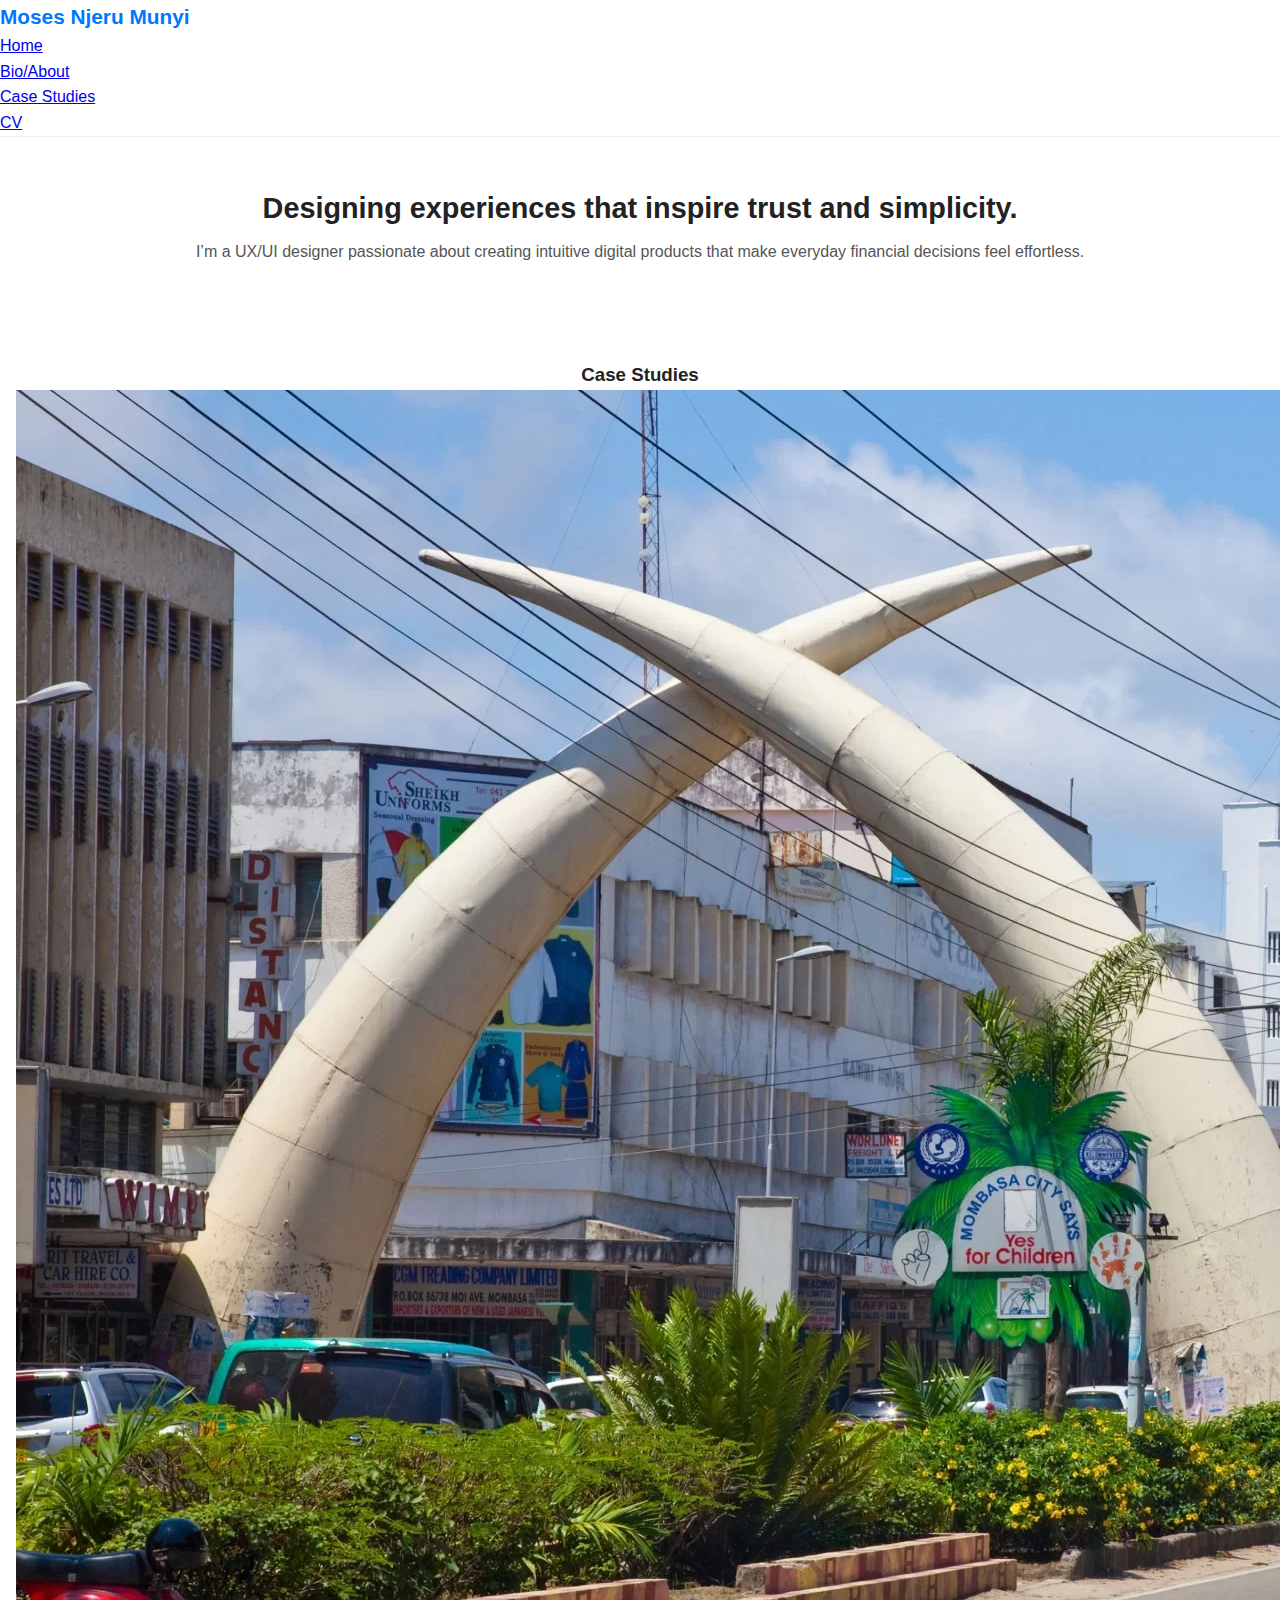
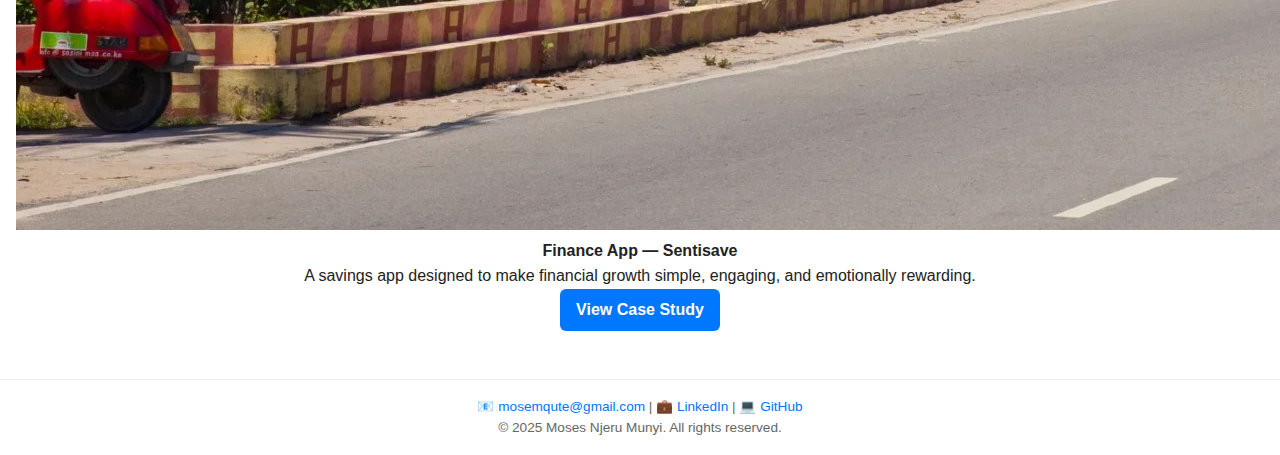
<file: index.html>
<!DOCTYPE html>
<html lang="en">
<head>
  <meta charset="UTF-8" />
  <meta name="viewport" content="width=device-width, initial-scale=1.0" />
  <title>Moses Njeru Munyi | Portfolio</title>
  <link rel="stylesheet" href="style.css" />
  <link href="https://fonts.googleapis.com/css2?family=Poppins:wght@500;700&family=Open+Sans&display=swap" rel="stylesheet">
</head>
<body>
  <header>
    <div class="container">
      <h1 class="logo">Moses Njeru Munyi</h1>
      <nav>
        <ul>
          <li><a href="index.html" class="active">Home</a></li>
          <li><a href="bio.html">Bio/About</a></li>
          <li><a href="case-study-sentisave.html" target="_blank">Case Studies</a></li>
          <li><a href="cv.html" target="_blank">CV</a></li>
        </ul>
      </nav>
    </div>
  </header>

  <main>
    <section class="hero">
      <div class="container">
        <h2>Designing experiences that inspire trust and simplicity.</h2>
        <p>I’m a UX/UI designer passionate about creating intuitive digital products that make everyday financial decisions feel effortless.</p>
      </div>
    </section>

    <section class="case-studies">
      <div class="container">
        <h3>Case Studies</h3>
        <div class="grid">
          <div class="card">
            <img src="images/sentisave-mockup.jpg" alt="Sentisave App Mockup" />
            <h4>Finance App — Sentisave</h4>
            <p>A savings app designed to make financial growth simple, engaging, and emotionally rewarding.</p>
            <a href="case-study-sentisave.html" target="_blank" class="btn">View Case Study</a>
          </div>
        </div>
      </div>
    </section>
  </main>

  <footer>
    <div class="container">
      <p>📧 <a href="mailto:mosemqute@gmail.com">mosemqute@gmail.com</a> |
         💼 <a href="https://www.linkedin.com/in/moses-njeru-munyi-b02156b2/" target="_blank">LinkedIn</a> |
         💻 <a href="https://github.com/moselanto/" target="_blank">GitHub</a></p>
      <p>&copy; 2025 Moses Njeru Munyi. All rights reserved.</p>
    </div>
  </footer>
</body>
</html>
</file>
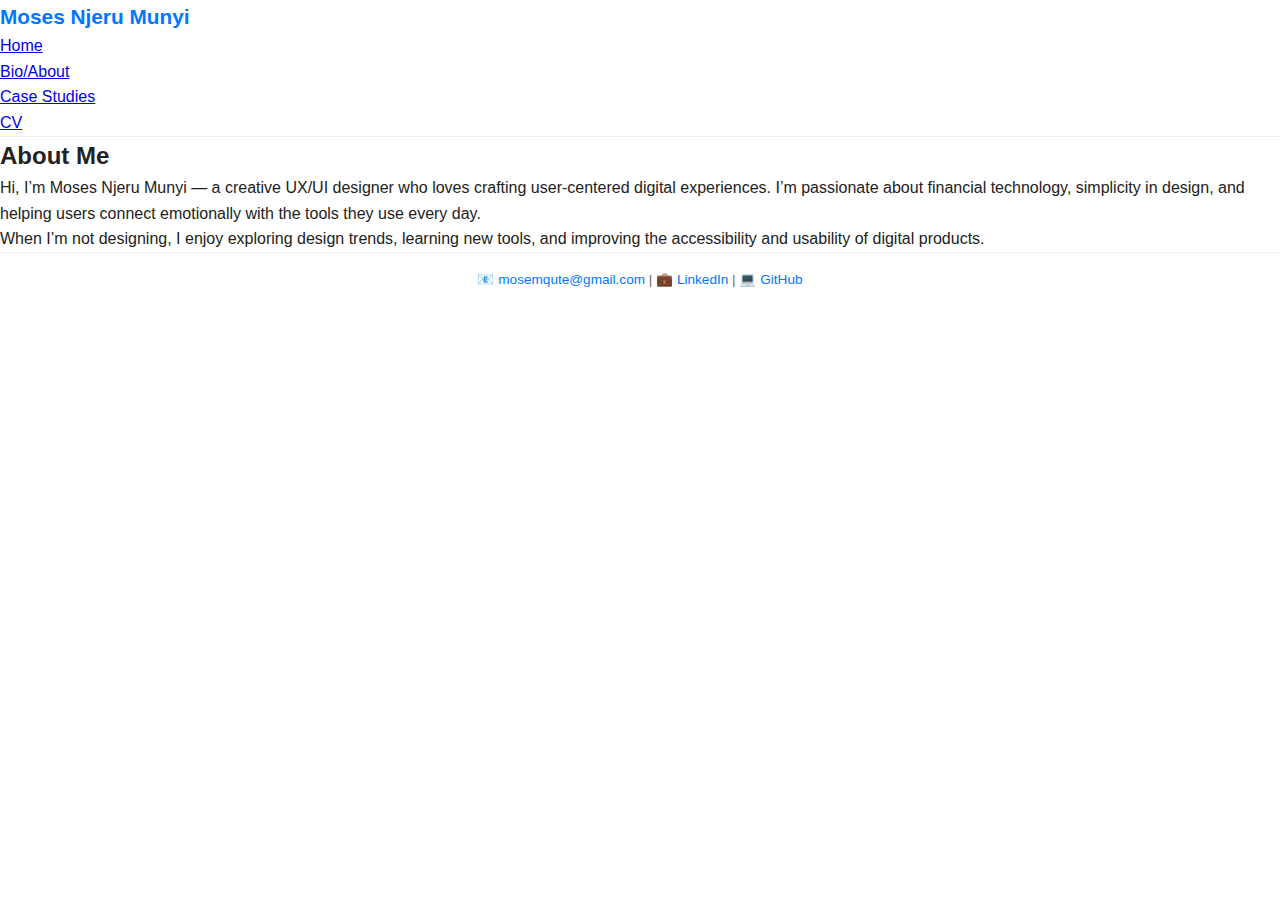
<file: bio.html>
<!DOCTYPE html>
<html lang="en">
<head>
  <meta charset="UTF-8">
  <meta name="viewport" content="width=device-width, initial-scale=1.0">
  <title>About | Moses Njeru Munyi</title>
  <link rel="stylesheet" href="style.css">
</head>
<body>
  <header>
    <div class="container">
      <h1 class="logo">Moses Njeru Munyi</h1>
      <nav>
        <ul>
          <li><a href="index.html">Home</a></li>
          <li><a href="bio.html" class="active">Bio/About</a></li>
          <li><a href="case-study-sentisave.html" target="_blank">Case Studies</a></li>
          <li><a href="cv.html" target="_blank">CV</a></li>
        </ul>
      </nav>
    </div>
  </header>

  <main class="bio">
    <div class="container">
      <h2>About Me</h2>
      <p>Hi, I’m Moses Njeru Munyi — a creative UX/UI designer who loves crafting user-centered digital experiences. I’m passionate about financial technology, simplicity in design, and helping users connect emotionally with the tools they use every day.</p>
      <p>When I’m not designing, I enjoy exploring design trends, learning new tools, and improving the accessibility and usability of digital products.</p>
    </div>
  </main>

  <footer>
    <div class="container">
      <p>📧 <a href="mailto:mosemqute@gmail.com">mosemqute@gmail.com</a> |
         💼 <a href="https://www.linkedin.com/in/moses-njeru-munyi-b02156b2/" target="_blank">LinkedIn</a> |
         💻 <a href="https://github.com/moselanto/" target="_blank">GitHub</a></p>
    </div>
  </footer>
</body>
</html>
</file>
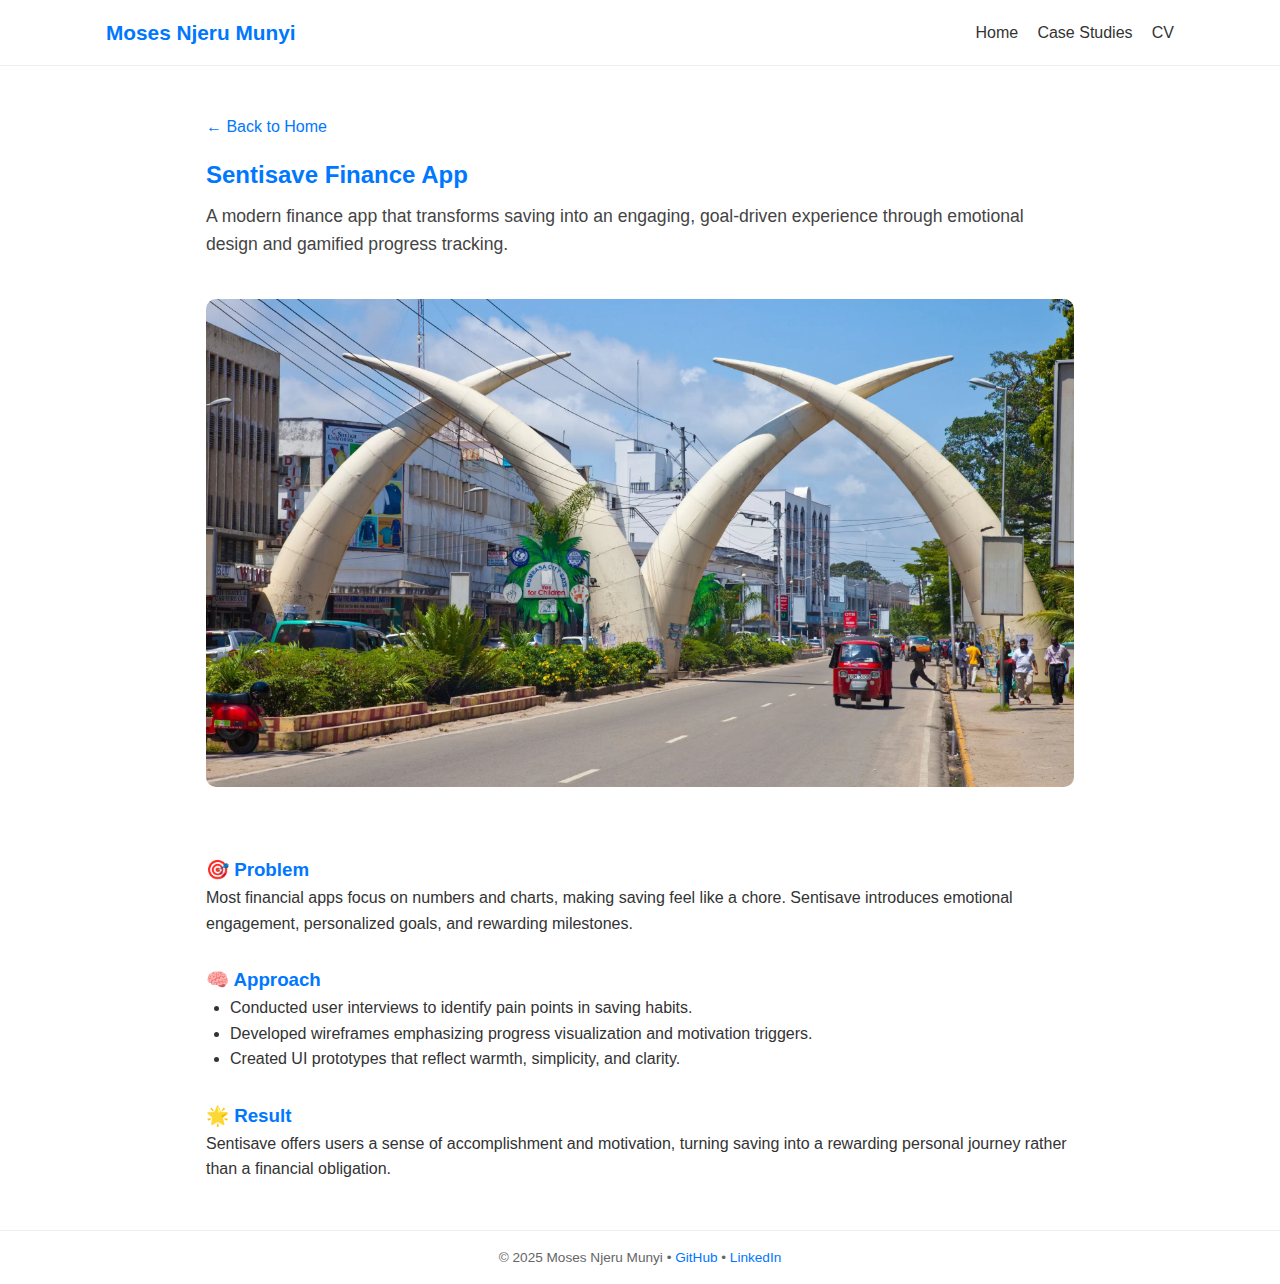
<file: case-study-financeapp.html>
<!DOCTYPE html>
<html lang="en">
<head>
  <meta charset="UTF-8">
  <meta name="viewport" content="width=device-width, initial-scale=1.0">
  <title>Sentisave Finance App | Case Study | Moses Njeru Munyi</title>
  <link rel="stylesheet" href="style.css">
</head>
<body>

<header>
  <nav class="navbar">
    <h1 class="logo">Moses Njeru Munyi</h1>
    <ul class="nav-links">
      <li><a href="index.html">Home</a></li>
      <li><a href="#case-studies">Case Studies</a></li>
      <li><a href="cv.html">CV</a></li>
    </ul>
  </nav>
</header>

<section class="case-study">
  <div class="container">
    <a href="index.html" class="back-link">← Back to Home</a>
    <h2>Sentisave Finance App</h2>
    <p class="intro">A modern finance app that transforms saving into an engaging, goal-driven experience through emotional design and gamified progress tracking.</p>

    <img src="images/sentisave-thumbnail.jpg" alt="Sentisave Finance App Screenshot" class="case-img">

    <h3>🎯 Problem</h3>
    <p>Most financial apps focus on numbers and charts, making saving feel like a chore. Sentisave introduces emotional engagement, personalized goals, and rewarding milestones.</p>

    <h3>🧠 Approach</h3>
    <ul>
      <li>Conducted user interviews to identify pain points in saving habits.</li>
      <li>Developed wireframes emphasizing progress visualization and motivation triggers.</li>
      <li>Created UI prototypes that reflect warmth, simplicity, and clarity.</li>
    </ul>

    <h3>🌟 Result</h3>
    <p>Sentisave offers users a sense of accomplishment and motivation, turning saving into a rewarding personal journey rather than a financial obligation.</p>
  </div>
</section>

<footer>
  <p>© 2025 Moses Njeru Munyi • 
    <a href="https://github.com/moselanto" target="_blank">GitHub</a> • 
    <a href="https://www.linkedin.com/in/moses-njeru-munyi-b02156b2/" target="_blank">LinkedIn</a>
  </p>
</footer>
  <script>
  // Fade-in on scroll
  const faders = document.querySelectorAll('.fade-in');

  const appearOptions = { threshold: 0.2 };
  const appearOnScroll = new IntersectionObserver(function(entries, observer) {
    entries.forEach(entry => {
      if (!entry.isIntersecting) return;
      entry.target.classList.add('visible');
      observer.unobserve(entry.target);
    });
  }, appearOptions);

  faders.forEach(fader => {
    appearOnScroll.observe(fader);
  });
</script>


</body>
</html>
</file>
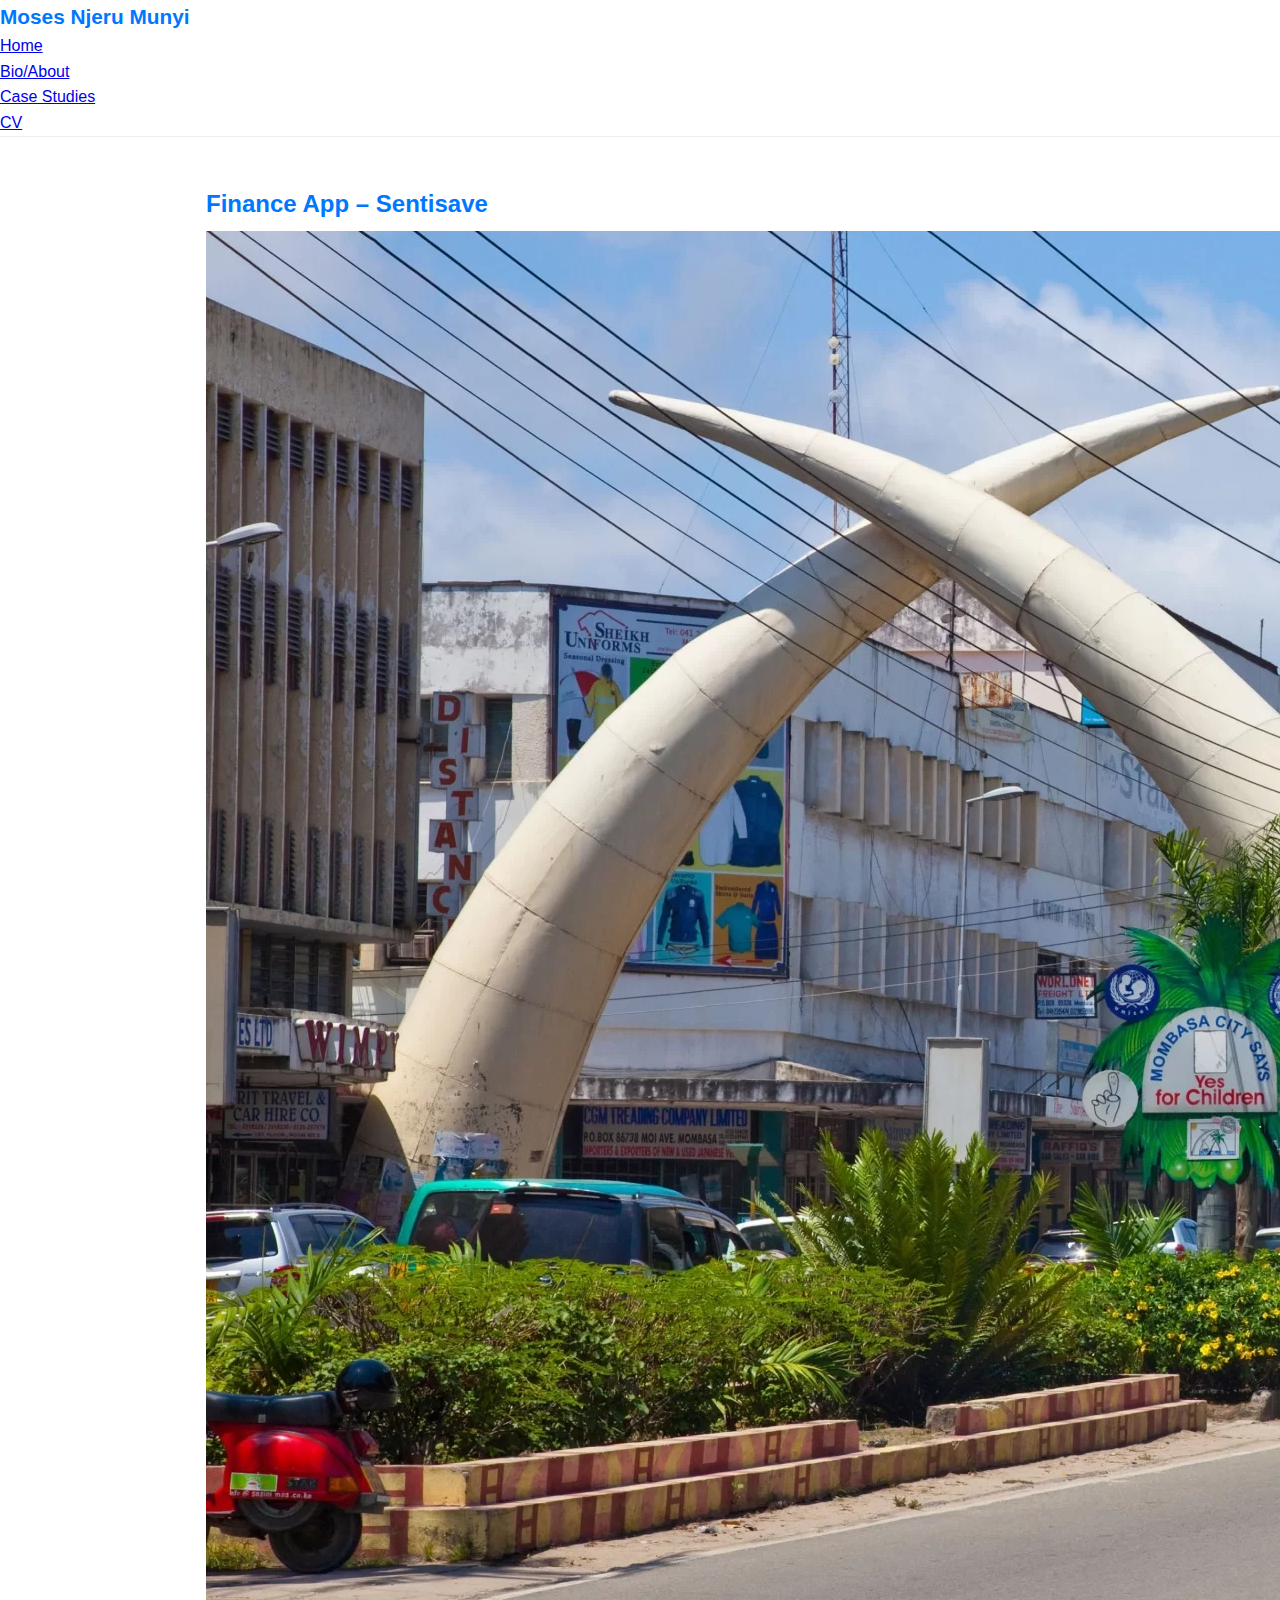
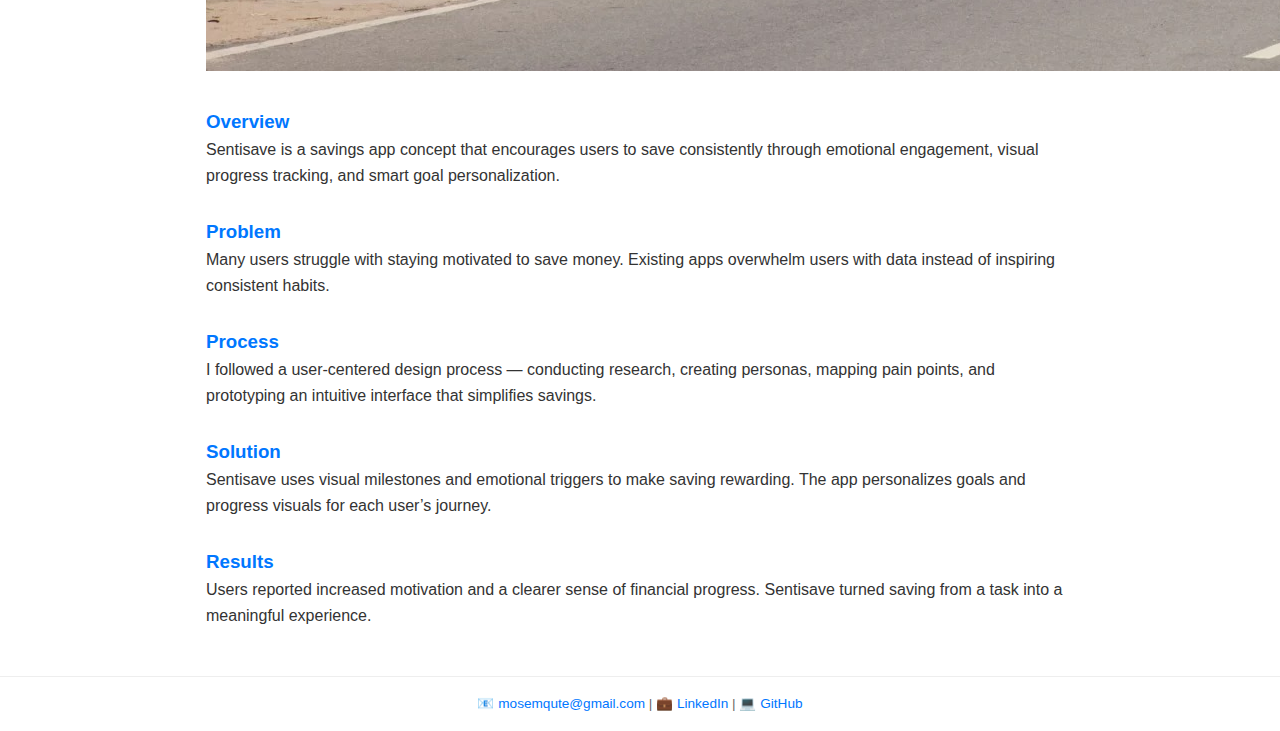
<file: case-study-sentisave.html>
<!DOCTYPE html>
<html lang="en">
<head>
  <meta charset="UTF-8" />
  <meta name="viewport" content="width=device-width, initial-scale=1.0" />
  <title>Finance App – Sentisave | Case Study</title>
  <link rel="stylesheet" href="style.css" />
</head>
<body>
  <header>
    <div class="container">
      <h1 class="logo">Moses Njeru Munyi</h1>
      <nav>
        <ul>
          <li><a href="index.html">Home</a></li>
          <li><a href="bio.html">Bio/About</a></li>
          <li><a href="case-study-sentisave.html" class="active">Case Studies</a></li>
          <li><a href="cv.html" target="_blank">CV</a></li>
        </ul>
      </nav>
    </div>
  </header>

  <main class="case-study">
    <div class="container">
      <h2>Finance App – Sentisave</h2>
      <img src="images/sentisave-mockup.jpg" alt="Sentisave App Mockup" class="case-image" />

      <section>
        <h3>Overview</h3>
        <p>Sentisave is a savings app concept that encourages users to save consistently through emotional engagement, visual progress tracking, and smart goal personalization.</p>
      </section>

      <section>
        <h3>Problem</h3>
        <p>Many users struggle with staying motivated to save money. Existing apps overwhelm users with data instead of inspiring consistent habits.</p>
      </section>

      <section>
        <h3>Process</h3>
        <p>I followed a user-centered design process — conducting research, creating personas, mapping pain points, and prototyping an intuitive interface that simplifies savings.</p>
      </section>

      <section>
        <h3>Solution</h3>
        <p>Sentisave uses visual milestones and emotional triggers to make saving rewarding. The app personalizes goals and progress visuals for each user’s journey.</p>
      </section>

      <section>
        <h3>Results</h3>
        <p>Users reported increased motivation and a clearer sense of financial progress. Sentisave turned saving from a task into a meaningful experience.</p>
      </section>
    </div>
  </main>

  <footer>
    <div class="container">
      <p>📧 <a href="mailto:mosemqute@gmail.com">mosemqute@gmail.com</a> |
         💼 <a href="https://www.linkedin.com/in/moses-njeru-munyi-b02156b2/" target="_blank">LinkedIn</a> |
         💻 <a href="https://github.com/moselanto/" target="_blank">GitHub</a></p>
    </div>
  </footer>
</body>
</html>
</file>
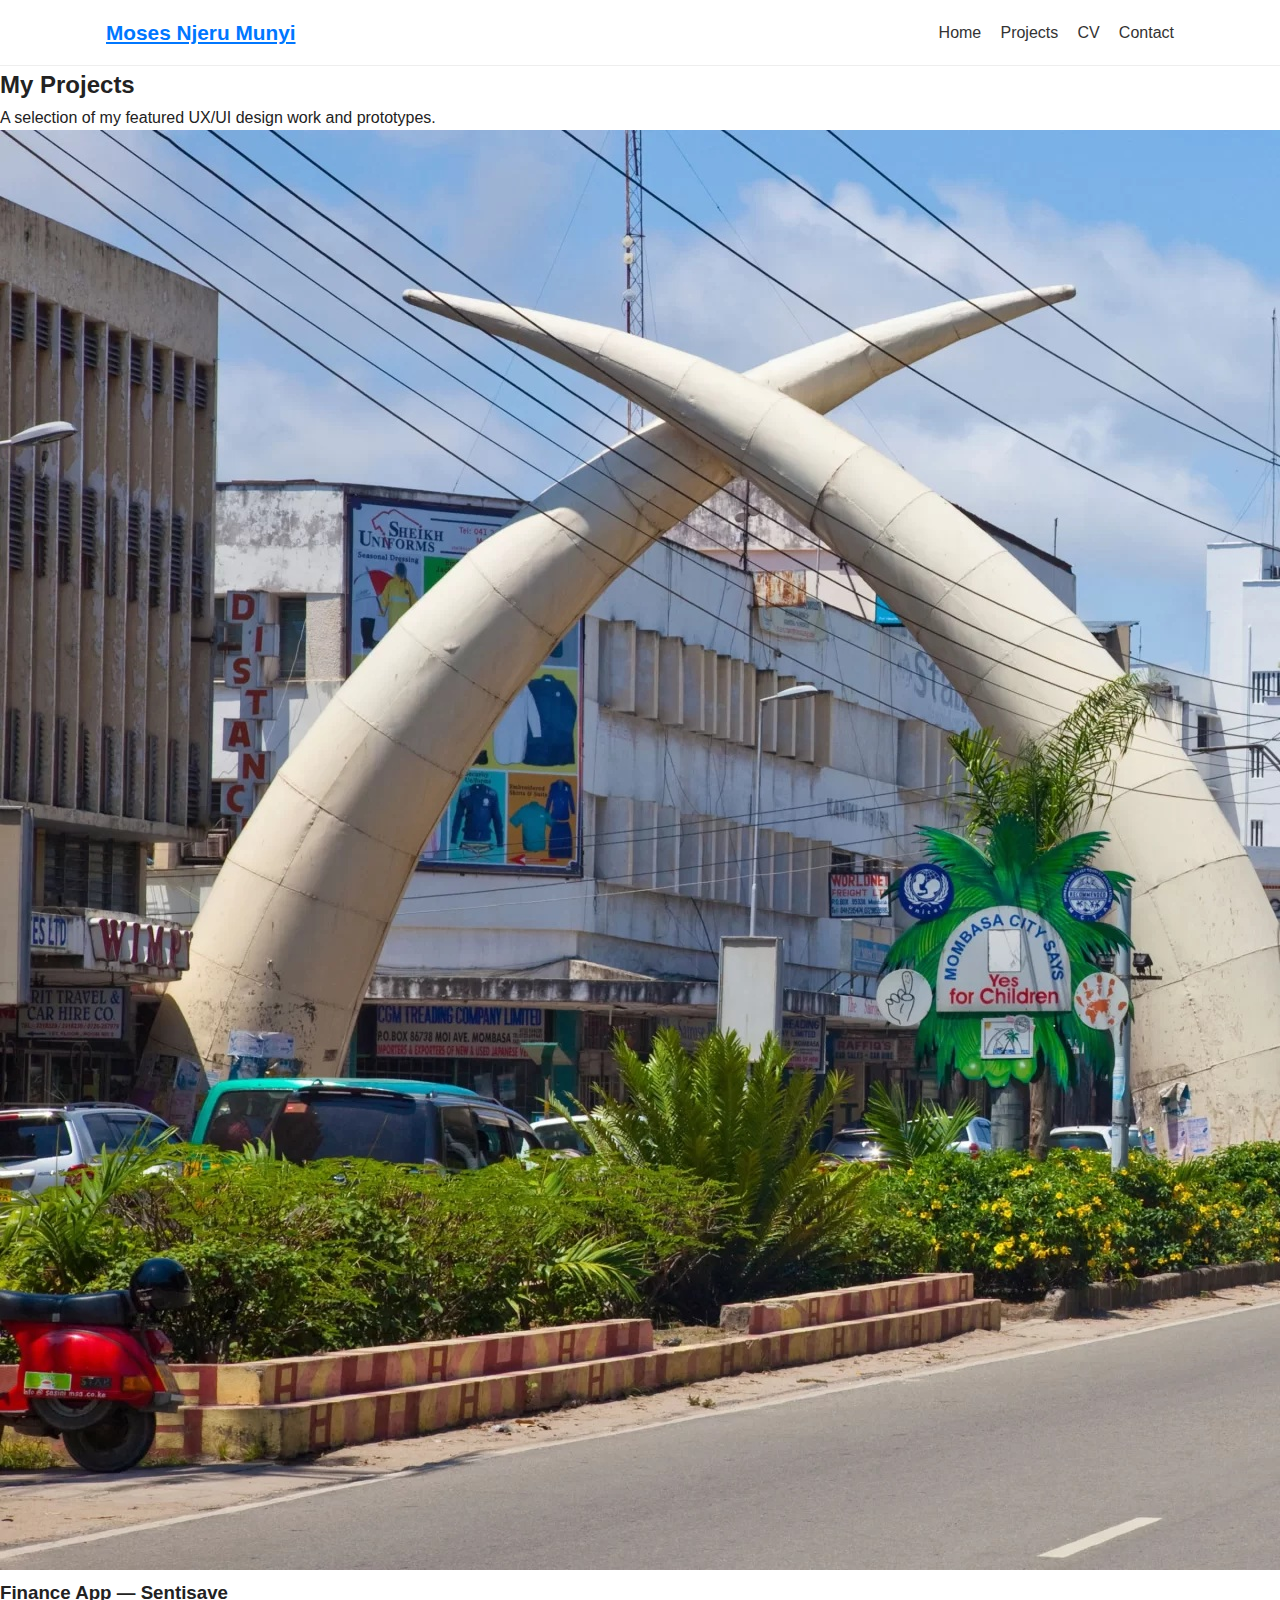
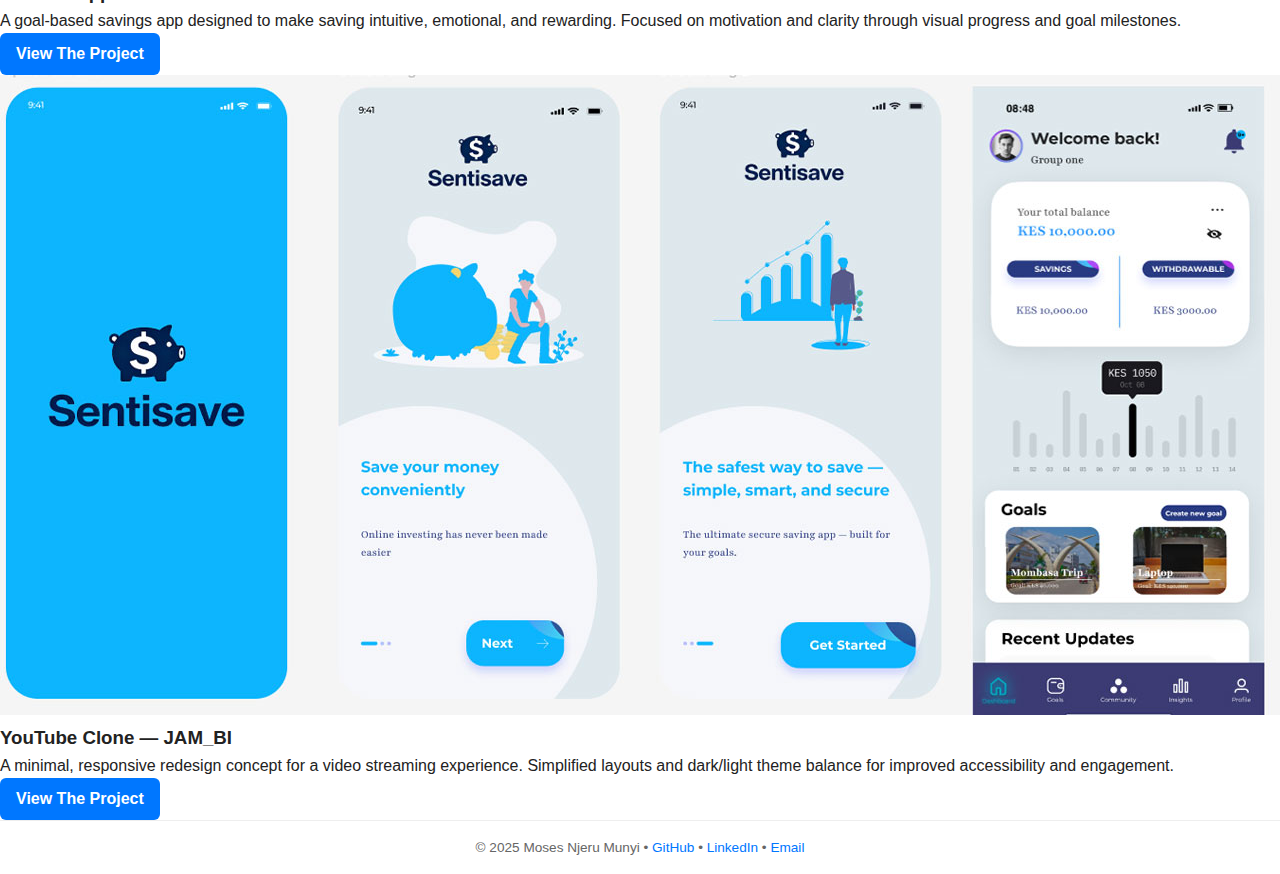
<file: projects.html>
<!DOCTYPE html>
<html lang="en">
<head>
  <meta charset="UTF-8" />
  <meta name="viewport" content="width=device-width, initial-scale=1.0" />
  <title>Projects | Moses Njeru Munyi</title>
  <link rel="stylesheet" href="style.css" />
</head>
<body>

  <!-- 🔝 Navbar -->
  <header>
    <nav class="navbar">
      <a href="index.html" class="logo">Moses Njeru Munyi</a>
      <ul class="nav-links">
        <li><a href="index.html">Home</a></li>
        <li><a href="projects.html" class="active">Projects</a></li>
        <li><a href="cv.html" target="_blank">CV</a></li>
        <li><a href="mailto:mosemqute@gmail.com">Contact</a></li>
      </ul>
    </nav>
  </header>

  <!-- 💼 Projects Section -->
  <section class="projects fade-in">
    <h2 class="section-title">My Projects</h2>
    <p class="section-subtitle">A selection of my featured UX/UI design work and prototypes.</p>

    <div class="projects-grid">

      <!-- 🟦 Project 1: Finance App -->
      <div class="project-card">
        <img src="images/sentisave-thumbnail.jpg" alt="Finance App - Sentisave" class="project-img">
        <div class="project-info">
          <h3>Finance App — Sentisave</h3>
          <p>A goal-based savings app designed to make saving intuitive, emotional, and rewarding. Focused on motivation and clarity through visual progress and goal milestones.</p>
          <a href="https://www.figma.com/proto/SvRJJJZRMdPuFx0MskVJCr/SENTI-SAVE-MOBILE-APP" target="_blank" class="btn primary-btn">View The Project</a>
        </div>
      </div>

      <!-- 🔴 Project 2: YouTube Clone -->
      <div class="project-card">
        <img src="images/youtube-thumbnail.jpg" alt="YouTube Clone JAM_BI" class="project-img">
        <div class="project-info">
          <h3>YouTube Clone — JAM_BI</h3>
          <p>A minimal, responsive redesign concept for a video streaming experience. Simplified layouts and dark/light theme balance for improved accessibility and engagement.</p>
          <a href="https://moselanto.github.io/youtubeclonegroup1" target="_blank" class="btn primary-btn">View The Project</a>
        </div>
      </div>

    </div>
  </section>

  <!-- ⚫ Footer -->
  <footer>
    <p>© 2025 Moses Njeru Munyi • 
      <a href="https://github.com/moselanto" target="_blank">GitHub</a> • 
      <a href="https://www.linkedin.com/in/moses-njeru-munyi-b02156b2/" target="_blank">LinkedIn</a> • 
      <a href="mailto:mosemqute@gmail.com">Email</a>
    </p>
  </footer>

  <script>
    // Fade-in animation trigger
    document.addEventListener("DOMContentLoaded", () => {
      document.querySelectorAll(".fade-in").forEach((el) => {
        el.classList.add("visible");
      });
    });
  </script>

</body>
</html>
</file>
<file: style.css>
/* Reset & Base */
* {
  margin: 0;
  padding: 0;
  box-sizing: border-box;
}
body {
  font-family: 'Inter', sans-serif;
  background: #ffffff;
  color: #222;
  line-height: 1.6;
}

/* Navbar */
header {
  background: #fff;
  border-bottom: 1px solid #eee;
  position: sticky;
  top: 0;
  z-index: 100;
}
.navbar {
  max-width: 1100px;
  margin: auto;
  display: flex;
  justify-content: space-between;
  align-items: center;
  padding: 1rem;
}
.logo {
  font-size: 1.3rem;
  font-weight: 700;
  color: #0077ff;
}
.nav-links {
  list-style: none;
  display: flex;
  gap: 1.2rem;
}
.nav-links a {
  text-decoration: none;
  color: #333;
  transition: 0.3s;
}
.nav-links a:hover {
  color: #0077ff;
}

/* Hero Section */
.hero {
  text-align: center;
  padding: 3rem 1rem;
}
.profile-pic {
  width: 140px;
  height: 140px;
  border-radius: 50%;
  object-fit: cover;
  margin-bottom: 1rem;
  border: 3px solid #0077ff;
}
.hero h2 {
  font-size: 1.8rem;
  margin-bottom: 0.5rem;
}
.hero h2 span {
  color: #0077ff;
}
.hero p {
  color: #555;
  font-size: 1rem;
}

.hero-buttons {
  margin-top: 1.8rem;
  display: flex;
  gap: 1rem;
  justify-content: center;
  flex-wrap: wrap;
}

.btn {
  display: inline-block;
  padding: 0.75rem 1.5rem;
  border-radius: 30px;
  font-weight: 600;
  text-decoration: none;
  transition: 0.3s ease;
}

.primary-btn {
  background-color: #007bff;
  color: #fff;
}

.primary-btn:hover {
  background-color: #0056b3;
  transform: translateY(-2px);
}

.secondary-btn {
  border: 2px solid #007bff;
  color: #007bff;
}

.secondary-btn:hover {
  background-color: #007bff;
  color: #fff;
  transform: translateY(-2px);
}


/* Case Studies */
.case-studies {
  text-align: center;
  padding: 3rem 1rem;
}
.case-grid {
  max-width: 1100px;
  margin: 2rem auto;
  display: grid;
  grid-template-columns: repeat(auto-fit, minmax(300px, 1fr));
  gap: 1.5rem;
}
.case-card {
  background: #f9f9f9;
  border-radius: 12px;
  padding: 1rem;
  box-shadow: 0 2px 5px rgba(0,0,0,0.05);
  transition: transform 0.3s ease;
}
.case-card:hover {
  transform: translateY(-5px);
}
.case-card img {
  width: 100%;
  border-radius: 10px;
  margin-bottom: 1rem;
}
.case-card h3 {
  color: #0077ff;
}
.case-card p {
  font-size: 0.95rem;
  color: #444;
  margin: 0.5rem 0 1rem;
}
.btn {
  display: inline-block;
  padding: 0.5rem 1rem;
  background: #0077ff;
  color: #fff;
  border-radius: 6px;
  text-decoration: none;
  transition: 0.3s;
}
.btn:hover {
  background: #005fcc;
}

/* Contact Section */
.contact {
  text-align: center;
  padding: 3rem 1rem;
  background: #f7faff;
}
.contact-links a {
  margin: 0 0.8rem;
  color: #0077ff;
  text-decoration: none;
  font-weight: 500;
}
.contact-links a:hover {
  text-decoration: underline;
}

/* Footer */
footer {
  text-align: center;
  padding: 1rem 0;
  background: #fff;
  font-size: 0.85rem;
  color: #666;
  border-top: 1px solid #eee;
}
footer a {
  color: #0077ff;
  text-decoration: none;
}
footer a:hover {
  text-decoration: underline;
}


/* Case Study Pages */
.case-study {
  max-width: 900px;
  margin: 3rem auto;
  padding: 0 1rem;
}
.case-study h2 {
  color: #0077ff;
  margin-bottom: 0.5rem;
}
.case-study .intro {
  font-size: 1.1rem;
  color: #444;
  margin-bottom: 1.5rem;
}
.case-study img.case-img {
  width: 100%;
  border-radius: 10px;
  margin: 1rem 0 2rem;
}
.case-study h3 {
  color: #0077ff;
  margin-top: 1.8rem;
}
.case-study p, .case-study ul {
  color: #333;
}
.case-study ul {
  margin-left: 1.5rem;
}
.back-link {
  display: inline-block;
  margin-bottom: 1rem;
  color: #0077ff;
  text-decoration: none;
}
.back-link:hover {
  text-decoration: underline;
}

/* CV Page */
.cv-section {
  text-align: center;
  padding: 3rem 1rem;
}
.cv-section .btn {
  margin-top: 0.8rem;
}
.cv-iframe {
  width: 100%;
  height: 80vh;
  border: 2px solid #0077ff;
  border-radius: 10px;
  margin-top: 1.5rem;
}

/* 🔥 Smooth Fade-In Animations */
.fade-in {
  opacity: 0;
  transform: translateY(20px);
  transition: opacity 0.8s ease-out, transform 0.8s ease-out;
}

.fade-in.visible {
  opacity: 1;
  transform: translateY(0);
}

/* 🌈 Subtle scroll behavior */
html {
  scroll-behavior: smooth;
}

/* 🪶 Smooth hover transitions */
a, .btn, .card {
  transition: all 0.3s ease;
}
</file>
